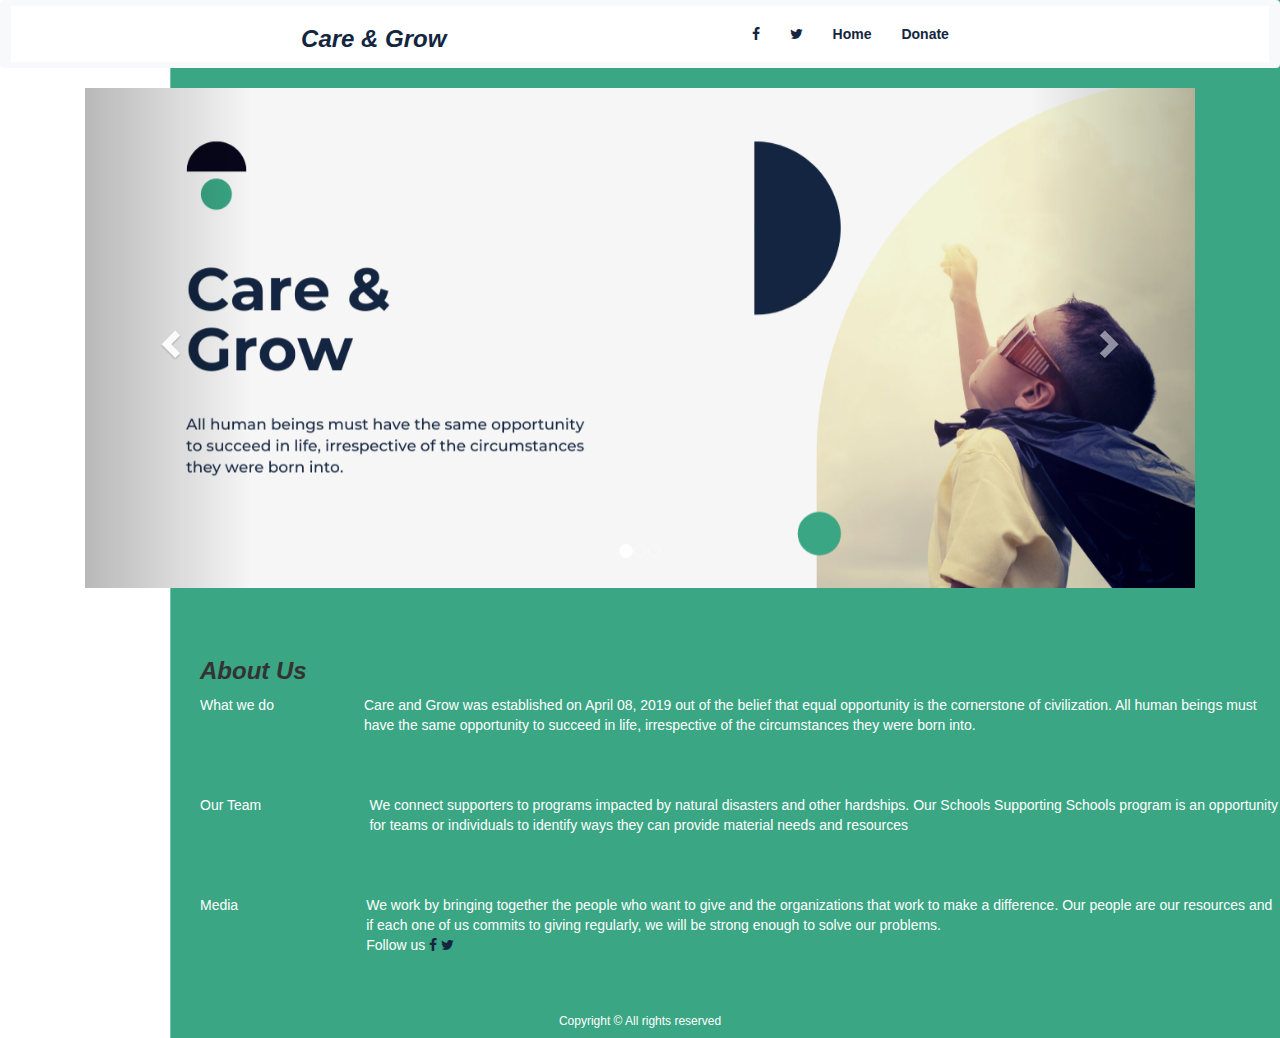
<file: about.html>
<!DOCTYPE html>
<html>
<head>
<title>"AboutUs" </title>
<meta charset="utf-8">
  <meta name="viewport" content="width=device-width, initial-scale=1">
  <link rel="stylesheet" href="https://maxcdn.bootstrapcdn.com/bootstrap/4.5.2/css/bootstrap.min.css">
  <link rel="stylesheet" href="https://maxcdn.bootstrapcdn.com/bootstrap/3.4.1/css/bootstrap.min.css">
  <script src="https://ajax.googleapis.com/ajax/libs/jquery/3.5.1/jquery.min.js"></script>
  <script src="https://maxcdn.bootstrapcdn.com/bootstrap/3.4.1/js/bootstrap.min.js"></script>
  <link rel="stylesheet" href="https://cdnjs.cloudflare.com/ajax/libs/font-awesome/4.7.0/css/font-awesome.min.css">
  <link rel="stylesheet" type="text/css" href="about.css">
<body>

	
	<nav class="navbar navbar-expand-lg navbar-light bg-light">

		<div class="container-fluid">
		
		<div class="navbar-header" >
				<h3><b><i>Care & Grow </i></b></h3>
			</div>
		<div class="top-nav-right">
			
       <button type="button" class="navbar-toggle" data-toggle="collapse" data-target=".navbar-collapse">
       <span class="sr-only">Toggle navigation</span>
           <span class="icon-bar"></span>
           <span class="icon-bar"></span>
           <span class="icon-bar"></span>
       </button>

      
		 <div class="navbar-collapse collapse">
    <ul class="nav navbar-nav">
	<li><a href="#" class="fa fa-facebook"></a></li>
		<li><a href="#" class="fa fa-twitter"></a></li>
	  <li><a href="index.html"><b>Home </b></a>
		<li><a href="donate.html"><b>Donate</b></a>
     
    </ul>
		</div>
		</div>
		</div>
	</nav>
	<div class="about-section">
		<div class="container">
    
		  <div id="myCarousel" class="carousel slide" data-ride="carousel">
			<!-- Indicators -->
			<ol class="carousel-indicators">
			  <li data-target="#myCarousel" data-slide-to="0" class="active"></li>
			  <li data-target="#myCarousel" data-slide-to="1"></li>
			  <li data-target="#myCarousel" data-slide-to="1"></li>
			</ol>

			<!-- Wrapper for slides -->
			<div class="carousel-inner">
			  <div class="item active">
				<img src="images/slide3.png" alt="slide3" style="width:100%;">
			  </div>

			  <div class="item">
				<img src="images/slide1.png" alt="slide1" style="width:100%;">
			  </div>
			  <div class="item">
				<img src="images/slide2.png" alt="slide2" style="width:100%;">
			  </div>
			</div>

			<!-- Left and right controls -->
			<a class="left carousel-control" href="#myCarousel" data-slide="prev">
			  <span class="glyphicon glyphicon-chevron-left"></span>
			  <span class="sr-only">Previous</span>
			</a>
			<a class="right carousel-control" href="#myCarousel" data-slide="next">
			  <span class="glyphicon glyphicon-chevron-right"></span>
			  <span class="sr-only">Next</span>
			</a>
		  </div>
		</div>

	</div>
	<div class="container-h">
		<div class="container-head">
			<h3><b><i>About Us</i></b></h3>
		</div>
		<div class="container-body" style="display: flex; height: 100px;">
        <div style="width: 25%;" "padding-top:5%;" "font-family:Helvetica">
           What we do 
        </div>
        <div style="flex-grow: 1" >
             Care and Grow was established on April 08, 2019 out of the belief that equal opportunity is the cornerstone of civilization. All human beings must have the same opportunity to succeed in life, 
			irrespective of the circumstances they were born into.
        </div></div>
		<div class="container-body" style="display: flex; height: 100px;">
		<div style="width: 25%;" "padding-top:5%;" "font-family:Helvetica">
           Our Team
        </div>
        <div style="flex-grow: 1">
		
            We connect supporters to programs impacted by natural disasters and other hardships. Our Schools Supporting Schools program is an opportunity for teams or individuals to identify
			ways they can provide material needs and resources
        </div></div>
		<div class="container-body" style="display: flex; height: 100px;">
		<div style="width: 25%;" "padding-top:5%;" "font-family:Helvetica">
           Media
        </div>
        <div style="flex-grow: 1">
	
            We work by bringing together the people who want to give and the organizations that work to make a difference.
			Our people are our resources and if each one of us commits to giving regularly, we will be strong enough to solve our problems. 
			<br>
			Follow us 
			 <a href="#" class="fa fa-facebook"></a>
			<a href="#" class="fa fa-twitter"></a>
			</div>
		</div>
		</div>
		
		
		
		<div class="container-xs">
		<p><i>
		Care and Grow was established on April 08, 2019 out of the belief that equal opportunity is the cornerstone of civilization. All human beings must have the same opportunity to succeed in life, 
			irrespective of the circumstances they were born into.
		 We connect supporters to programs impacted by natural disasters and other hardships. Our Schools Supporting Schools program is an opportunity for teams or individuals to identify
			ways they can provide material needs and resources
		We work by bringing together the people who want to give and the organizations that work to make a difference.
		Our people are our resources and if each one of us commits to giving regularly, we will be strong enough to solve our problems. 
			
			Follow us </i>
			 <a href="#" class="fa fa-facebook"></a>
			<a href="#" class="fa fa-twitter"></a></p></div>
		
		 </div>
</body>

<div class="footer ">
		<h6>Copyright © All rights reserved </h6>
	</div>
</html>
</file>
<file: about.css>
html {
  box-sizing: border-box;
}

*, *:before, *:after {
  box-sizing: inherit;
}
body{
	background-image:url("images/about1.png");
}
.about-section {
  padding: 0px;
  text-align: center;
}
.top-nav-right{
	float:right;
	overflow:hidden;
}
.footer{
	
	color:white;
	text-align:center;
	padding-top:10px;
}
.carousel-inner{
	height:500px;
	padding-bottom:100px;
}
@media screen and (max-width:800px){
	.carousel-inner{
	height:200px;
	padding-bottom:100px;
}
}
.container-fluid{
	color:#132540;
	background-color:white;
}
a{
	color:#132540;
	text-decoration:none;
}
.container-h{
padding-top:50px;
margin-left:200px;}
.container-body{
color:white;}


.icon-bar{
	background-color:#132540;
}
.container-xs{
	display:none;
}

@media screen and (max-width:800px){
.container-xs{
	display: block;
        
        margin: 10px auto 5px 20px;
	font-family:Helvetica;
	color:#132540;
}
}
@media screen and (max-width:800px){
.container-h{
	visibility:hidden;
	
	display:none;
}
}
@media screen and (max-width:800px){

body{
	background-image:none;
}
}
@media screen and (max-width:800px){
.footer{
	
	color:black;
	text-align:center;
	padding-top:10px;
}
}
</file>
